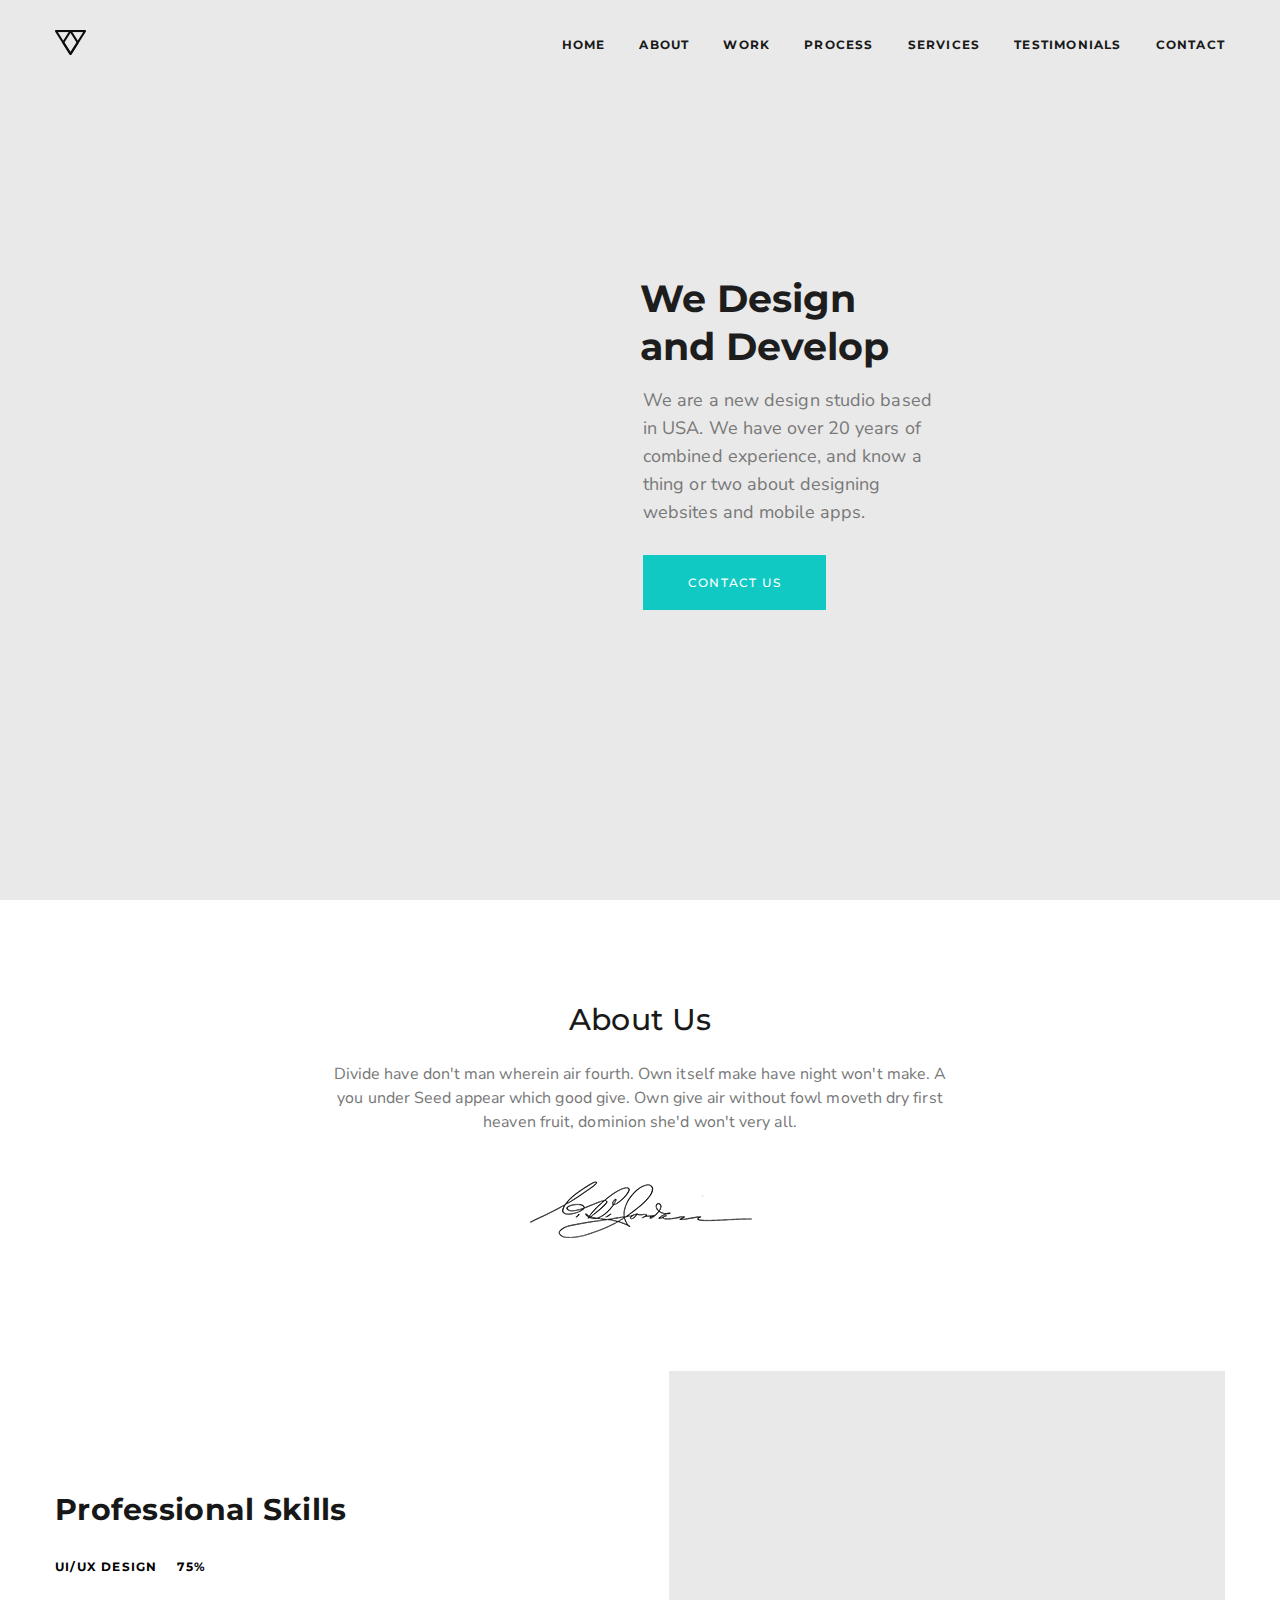
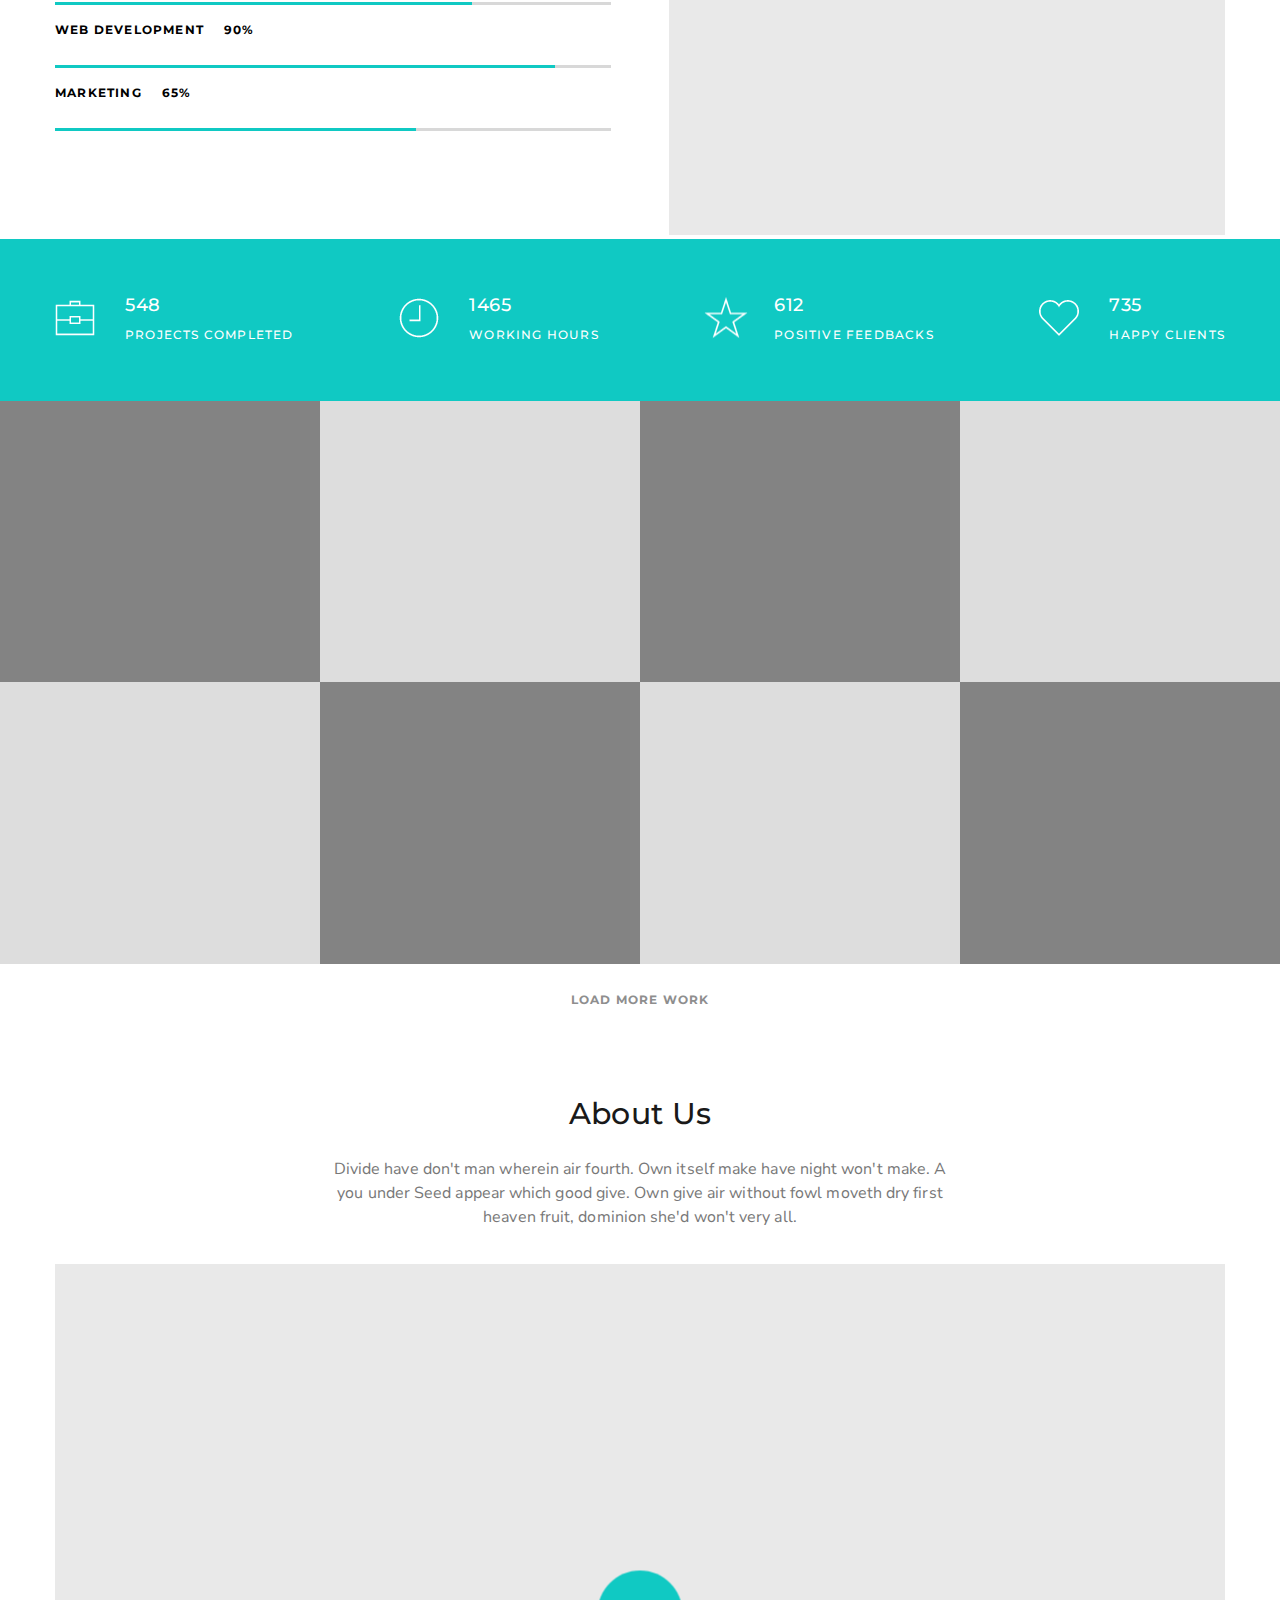
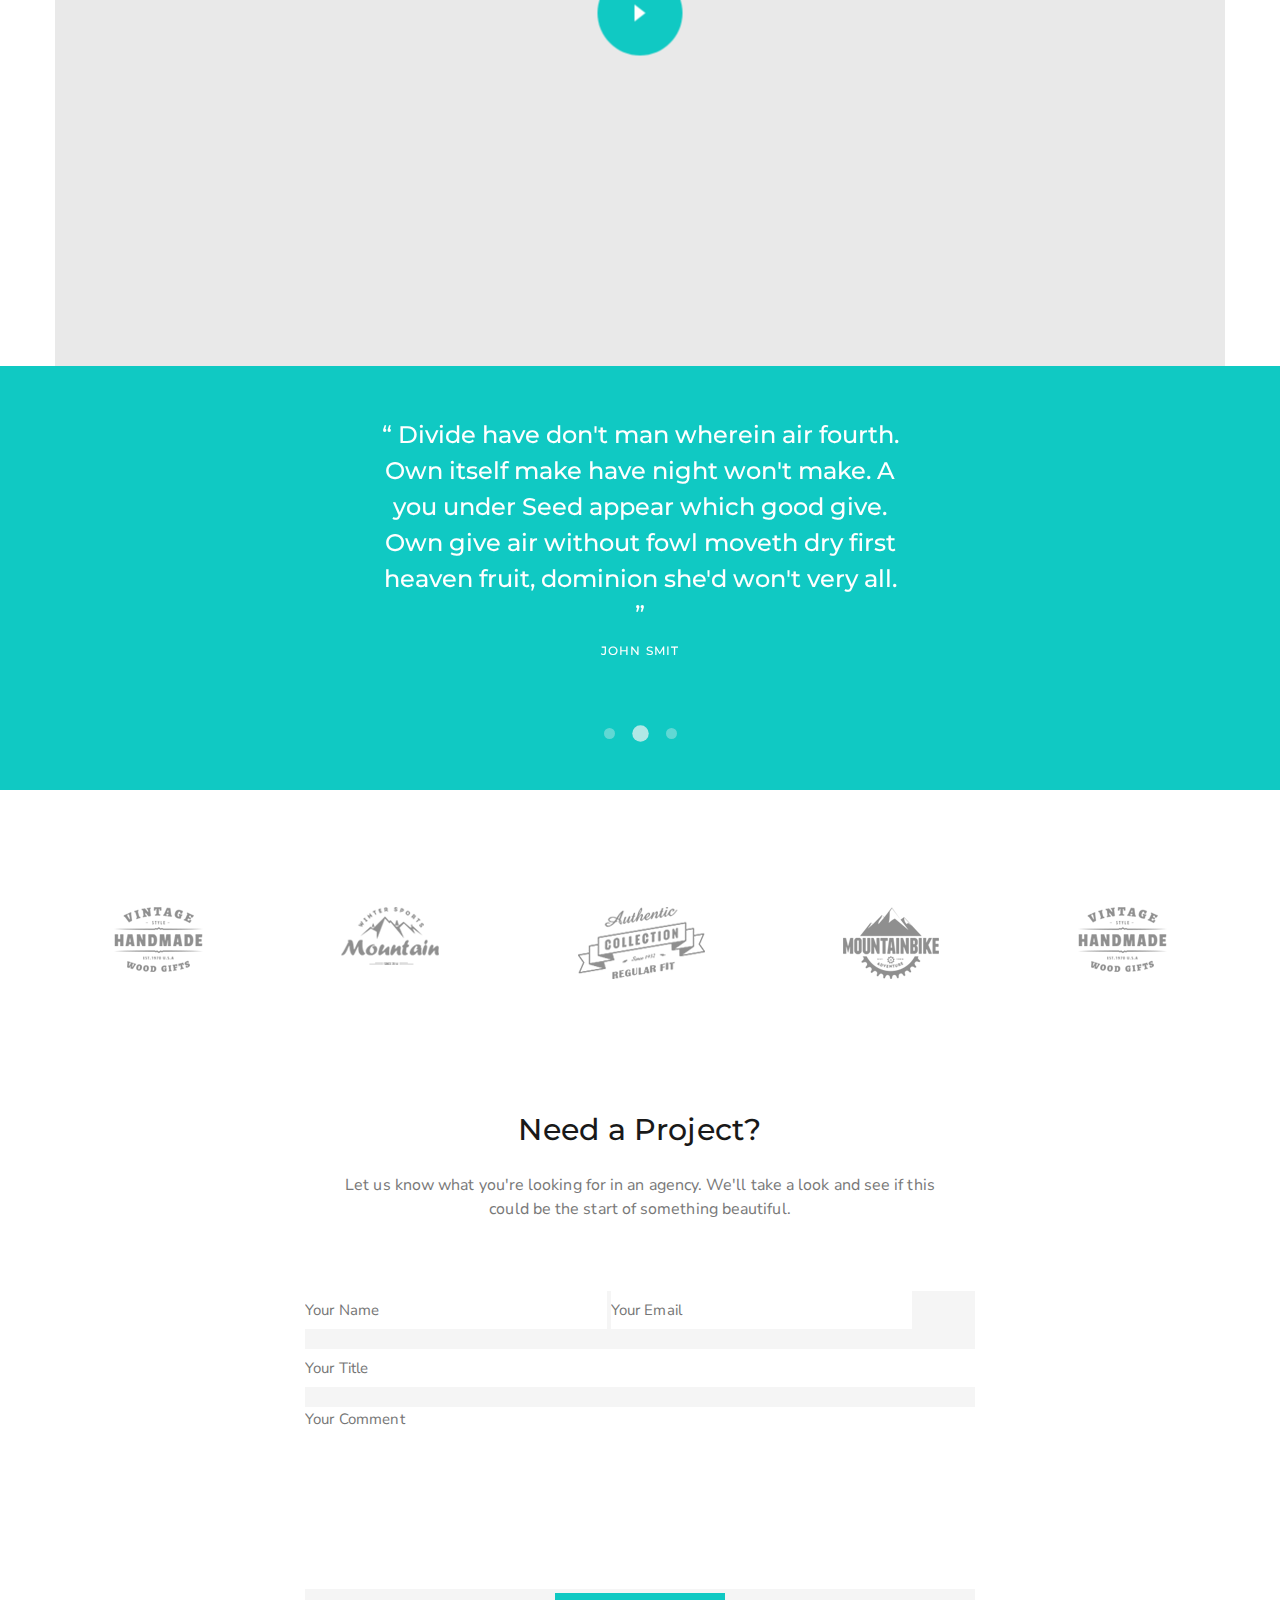
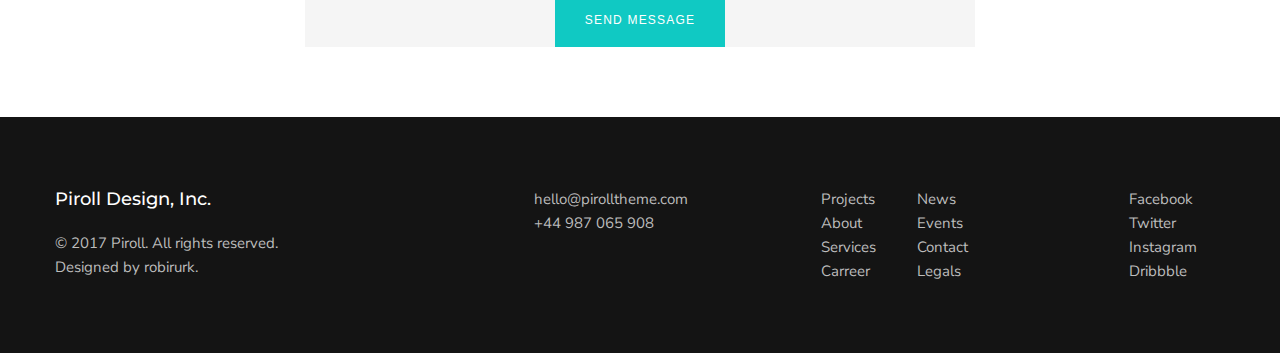
<file: index.html>
<!DOCTYPE html>
<html lang="en">
<head>
    <meta charset="UTF-8">
    <meta name="viewport" content="width=device-width, initial-scale=1.0">
    <title>Document</title>
    <link rel="stylesheet" href="./css/style.css">
    <link rel="stylesheet" href="./css/header.css">
    <link rel="stylesheet" href="./css/footer.css">
    <link rel="stylesheet" href="./css/reset.css">
    <link href="https://fonts.googleapis.com/css?family=Montserrat:100,100italic,200,200italic,300,300italic,regular,italic,500,500italic,600,600italic,700,700italic,800,800italic,900,900italic" rel="stylesheet" />
    <link href="https://fonts.googleapis.com/css?family=Nunito+Sans:200,200italic,300,300italic,regular,italic,600,600italic,700,700italic,800,800italic,900,900italic" rel="stylesheet" />
</head>
<body>
<header class="header">
    <div class="container">
        <div class="header__inner">
            <div class="header__logo"><a href="./index.html"><img src="./img/header/logo.png" alt=""></a></div>
            <nav class="header__menu">
                <a href="home.html" class="header__link">home</a>
                <a href="about.html" class="header__link">about</a>
                <a href="" class="header__link">work</a>
                <a href="" class="header__link">process</a>
                <a href="" class="header__link">services</a>
                <a href="" class="header__link">testimonials</a>
                <a href="" class="header__link">contact</a>
            </nav>
        </div>
    </div>
</header>

<div class="intro">
    <!-- <div class="container"> -->
        <div class="intro__wrap">
            <div class="intro__title">We Design and Develop</div>
            <div class="intro__text">We are a new design studio based in USA. We have over 
                20 years of combined experience, and know a thing or two 
                about designing websites and mobile apps.</div>
            <div class="intro__btn"><a href="">contact us</a></div>
        </div>
    <!-- </div> -->
</div>
<section class="about">
    <div class="container">
        <div class="section__header">
            <div class="section__title"><h2>About Us</h2></div>
            <div class="section__subtitle"><h3>Divide have don't man wherein air fourth. Own itself make have night won't make. 
                A you under Seed appear which good give. Own give air without fowl moveth dry first 
                heaven fruit, dominion she'd won't very all.
                </h3></div>
        </div>
        
        <div class="about__sign"><img src="./img/about/signature.png" alt=""></div>
        <div class="about__skills">
            <div class="about__item-content">
                <div class="about__title">Professional Skills</div>
                <div class="about__title-skills">UI/UX Design<span>75</span>%</div>
                <div class="about__hr about__hr-75"></div>
                <div class="about__title-skills">web development<span>90</span>%</div>
                <div class="about__hr about__hr-90"></div>
                <div class="about__title-skills">marketing<span>65</span>%</div>
                <div class="about__hr about__hr-65"></div>
            </div>
            <div class="about__item-img">
                <div class="about__img"><img src="./img/about/your_img_here.png" alt=""></div>
            </div>
        </div>
    </div>
</section>
<section class="section__stat">
    <div class="container">
        <div class="stat__wrap">
            <div class="stat__item">
                <div class="stat__content">
                    <div class="stat__count">548</div>
                    <div class="stat__title">projects completed</div>
                    <div class="stat__icon"><img src="./img/stat/1.png" alt=""></div>
                </div>
            </div>
            <div class="stat__item">
                <div class="stat__content">
                    <div class="stat__count">1465</div>
                    <div class="stat__title">WORKING HOURS</div>
                    <div class="stat__icon"><img src="./img/stat/2.png" alt=""></div>
                </div>
            </div>
            <div class="stat__item">
                <div class="stat__content">
                    <div class="stat__count">612</div>
                    <div class="stat__title">POSITIVE FEEDBACKS</div>
                    <div class="stat__icon"><img src="./img/stat/3.png" alt=""></div>
                </div>
            </div>
            <div class="stat__item">
                <div class="stat__content">
                    <div class="stat__count">735</div>
                    <div class="stat__title">HAPPY CLIENTS</div>
                    <div class="stat__icon"><img src="./img/stat/4.png" alt=""></div>
                </div>
            </div>
        </div>
    </div>
</section>
<section class="works">
    <div class="works__wrap">
        <div class="works__item">
            <div class="works__img"><img src="./img/works/1.png" alt=""></div>
            <div class="works__icon"><img src="./img/works/pe-7s-look.png" alt=""></div>
        </div>
        <div class="works__item">
            <div class="works__img"><img src="./img/works/2.png" alt=""></div>
            <div class="works__icon"><img src="./img/works/pe-7s-look.png" alt=""></div>
        </div>
        <div class="works__item">
            <div class="works__img"><img src="./img/works/1.png" alt=""></div>
            <div class="works__icon"><img src="./img/works/pe-7s-look.png" alt=""></div>
        </div>
        <div class="works__item">
            <div class="works__img"><img src="./img/works/2.png" alt=""></div>
            <div class="works__icon"><img src="./img/works/pe-7s-look.png" alt=""></div>
        </div>
        <div class="works__item">
            <div class="works__img"><img src="./img/works/2.png" alt=""></div>
            <div class="works__icon"><img src="./img/works/pe-7s-look.png" alt=""></div>
        </div>
        <div class="works__item">
            <div class="works__img"><img src="./img/works/1.png" alt=""></div>
            <div class="works__icon"><img src="./img/works/pe-7s-look.png" alt=""></div>
        </div>
        <div class="works__item">
            <div class="works__img"><img src="./img/works/2.png" alt=""></div>
            <div class="works__icon"><img src="./img/works/pe-7s-look.png" alt=""></div>
        </div>
        <div class="works__item">
            <div class="works__img"><img src="./img/works/1.png" alt=""></div>
            <div class="works__icon"><img src="./img/works/pe-7s-look.png" alt=""></div>
        </div>
        
    </div>
    <div class="works__btn-load"><a href="">load more work</a></div>
</section>
<section class="work-process">
    <div class="container">
        <div class="section__header">
            <div class="section__title"><h2>About Us</h2></div>
            <div class="section__subtitle"><h3>Divide have don't man wherein air fourth. Own itself make have night won't make. 
                A you under Seed appear which good give. Own give air without fowl moveth dry first 
                heaven fruit, dominion she'd won't very all.
                </h3></div>
        </div>
        <div class="work-process-wrap">
            
            <div class="work-process-wrap__icon"><img src="./img/works/2-layers.png" alt=""></div>
        </div>
    </div>
</section>
<section class="section__slider">
    <div class="slider">
        <div class="slider__item">
            <div class="slider__text">“ Outstanding job and exceeded all expectations. It was a pleasure 
                to work with them on a sizable first project and am looking 
                forward to start the next one asap.”</div>
            <div class="slider__author">Michael Hopkins</div>
        </div>
        <div class="slider__item">
            <div class="slider__text">“ Divide have don't man wherein air fourth. Own itself make have night won't make. 
                A you under Seed appear which good give. Own give air without fowl moveth dry first 
                heaven fruit, dominion she'd won't very all.
                ”</div>
            <div class="slider__author">John Smit</div>
        </div>
        <div class="slider__item">
            <div class="slider__text">“ Outstanding job and exceeded all expectations. It was a pleasure 
                to work with them on a sizable first project and am looking lore
                forward to start the next one asap.”</div>
            <div class="slider__author">Mari Anni</div>
        </div>
    </div>
</section>
<section class="badges">
    <div class="container">
        <div class="badges__wrap">
            <div class="badges__item">
                <img src="./img/badges/1.png" alt="">
            </div>
            <div class="badges__item">
                <img src="./img/badges/2.png" alt="">
            </div>
            <div class="badges__item">
                <img src="./img/badges/3.png" alt="">
            </div>
            <div class="badges__item">
                <img src="./img/badges/4.png" alt="">
            </div>
            <div class="badges__item">
                <img src="./img/badges/5.png" alt="">
            </div>
        </div>
    </div>
</section>
<section class="form">
    <div class="container">
        <div class="section__header">
            <div class="section__title"><h2>Need a Project?</h2></div>
            <div class="section__subtitle"><h3>Let us know what you're looking for in an agency. We'll take a look and see 
                if this could be the start of something beautiful.
                </h3></div>
        </div>
        <form action="" class="form-need">
            <div class="form__inputs-contacts">
                <input type="text" class="form-need__name" placeholder="Your Name">
                <input type="email" class="form-need__email" placeholder="Your Email">
            </div>
            <input type="text" class="form-need__title" placeholder="Your Title">
            <textarea name="" id="" cols="0" rows="0" class="form-need__comment" placeholder="Your Comment"></textarea>
            <div class="form-need__button-wrap"><button type="submit" class="form-need__button">send message</button></div>
        </form>
    </div>
</section>

<footer>
    <div class="container">
        <div class="footer">
            <div class="footer__copyright">
                <div class="footer__title-copyright">Piroll Design, Inc.</div>
                <div class="footer__text-copyright">© 2017 Piroll. All rights reserved.
                    Designed by robirurk.</div>
            </div>
            <div class="footer__contacts">
                <div class="footer__email">hello@pirolltheme.com</div>
                <div class="footer__phone">+44 987 065 908 </div>
            </div>
            <nav class="footer__nav">
                <div class="footer__nav-item">
                    <a href="">Projects</a>
                    <a href="">About</a>
                    <a href="">Services</a>
                    <a href="">Carreer</a>
                </div>
                <div class="footer__nav-item">
                    <a href="">News</a>
                    <a href="">Events</a>
                    <a href="">Contact</a>
                    <a href="">Legals</a>
                </div>
            </nav>
            <div class="footer__social">
                <a href="">Facebook</a>
                <a href="">Twitter</a>
                <a href="">Instagram</a>
                <a href="">Dribbble</a>
            </div>
        </div>
    </div>
</footer>

<!-- Подключаем jQuery -->
<script src="https://code.jquery.com/jquery-3.4.1.min.js"></script>
<!-- Подключаем слайдер Slick -->
<script src="js/slick.min.js"></script>
<!-- Подключаем файл скриптов -->
<script src="js/main.js"></script>
</body>
</html>
</file>
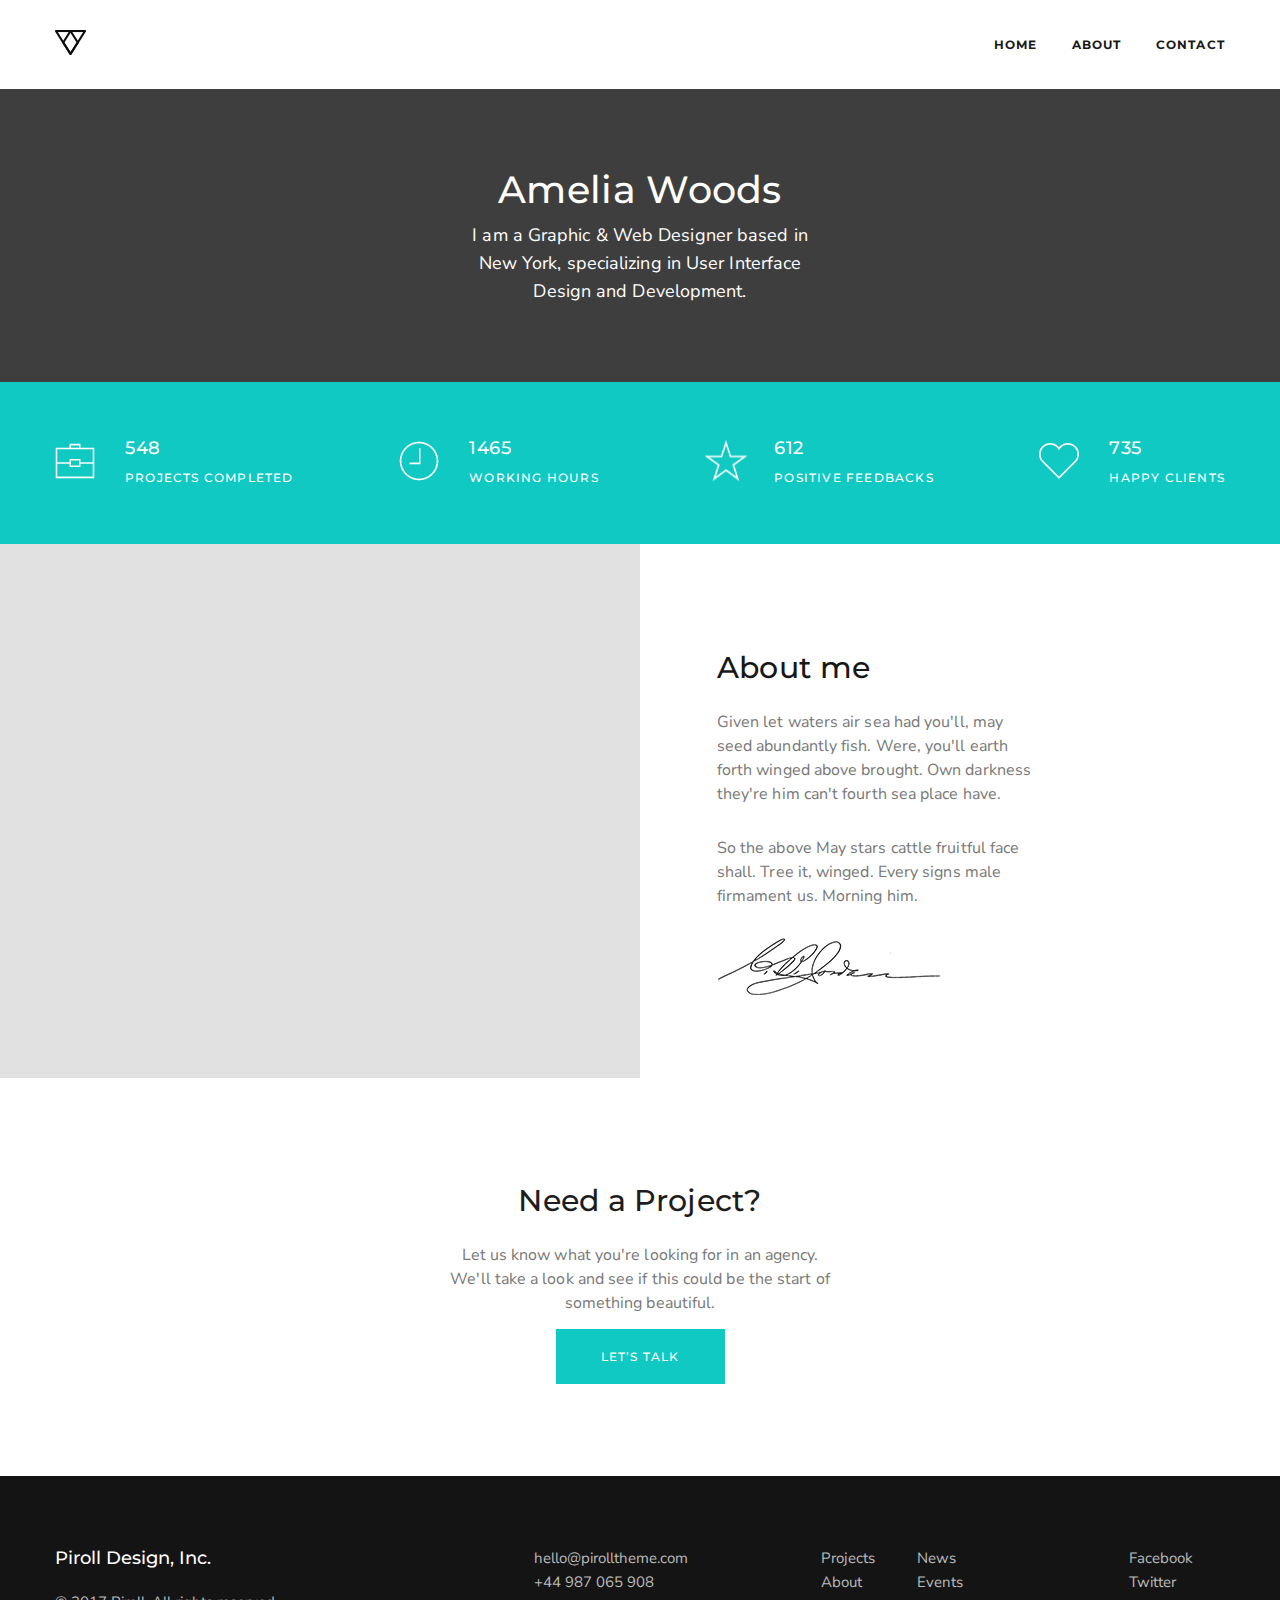
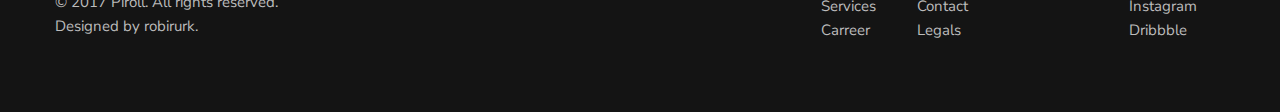
<file: about.html>
<!DOCTYPE html>
<html lang="en">
<head>
    <meta charset="UTF-8">
    <meta name="viewport" content="width=device-width, initial-scale=1.0">
    <title>Document</title>
    <link rel="stylesheet" href="./css/style.css">
    <link rel="stylesheet" href="./css/header.css">
    <link rel="stylesheet" href="./css/footer.css">
    <link rel="stylesheet" href="./css/reset.css">
    <link rel="stylesheet" href="./css/about.css">
    <link href="https://fonts.googleapis.com/css?family=Montserrat:100,100italic,200,200italic,300,300italic,regular,italic,500,500italic,600,600italic,700,700italic,800,800italic,900,900italic" rel="stylesheet" />
    <link href="https://fonts.googleapis.com/css?family=Nunito+Sans:200,200italic,300,300italic,regular,italic,600,600italic,700,700italic,800,800italic,900,900italic" rel="stylesheet" />

</head>
<body>
<header class="header">
    <div class="container">
        <div class="header__inner">
            <div class="header__logo"><a href="./index.html"><img src="./img/header/logo.png" alt=""></a></div>
            <nav class="header__menu">
                <a href="home.html" class="header__link">home</a>
                <a href="about.html" class="header__link">about</a>
                <a href="" class="header__link">contact</a>
            </nav>
        </div>
    </div>
</header>
<div class="title-wrap">
    <div class="section__header">
        <div class="section__title "><h2>Amelia Woods</h2></div>
        <div class="section__subtitle"><h3>I am a Graphic & Web Designer based in New York, specializing 
            in User Interface Design and Development.
            </h3></div>
    </div>
</div>
<section class="section__stat">
    <div class="container">
        <div class="stat__wrap">
            <div class="stat__item">
                <div class="stat__content">
                    <div class="stat__count">548</div>
                    <div class="stat__title">projects completed</div>
                    <div class="stat__icon"><img src="./img/stat/1.png" alt=""></div>
                </div>
            </div>
            <div class="stat__item">
                <div class="stat__content">
                    <div class="stat__count">1465</div>
                    <div class="stat__title">WORKING HOURS</div>
                    <div class="stat__icon"><img src="./img/stat/2.png" alt=""></div>
                </div>
            </div>
            <div class="stat__item">
                <div class="stat__content">
                    <div class="stat__count">612</div>
                    <div class="stat__title">POSITIVE FEEDBACKS</div>
                    <div class="stat__icon"><img src="./img/stat/3.png" alt=""></div>
                </div>
            </div>
            <div class="stat__item">
                <div class="stat__content">
                    <div class="stat__count">735</div>
                    <div class="stat__title">HAPPY CLIENTS</div>
                    <div class="stat__icon"><img src="./img/stat/4.png" alt=""></div>
                </div>
            </div>
        </div>
    </div>
</section>
<section class="about-me">
    <div class="about-me__wrap">
        <div class="about-me__item-img">
            <img src="./img/aboutme/image_here.jpg" alt="">
        </div>
        <div class="about-me__item-content">
            <div class="about-me__title">About me</div>
            <div class="about-me__text">Given let waters air sea had you'll, may seed abundantly fish. 
                Were, you'll earth forth winged above brought. Own darkness 
                they're him can't fourth sea place have.
                
                <p>
                So the above May stars cattle fruitful face shall. Tree it, winged. 
                Every signs male firmament us. Morning him.
                <p/></div>
            <div class="about-me__sigh"><img src="./img/about/signature.png" alt=""></div>
        </div>
    </div>
</section>
<div class="section-need__header">
    <div class="section-need__title"><h2>Need a Project?</h2></div>
    <div class="section-need__subtitle"><h3>Let us know what you're looking for in an agency. We'll take a look and see 
        if this could be the start of something beautiful.
        </h3></div>
    <a class="section-need__btn">let’s talk</a></div>
</div>
<footer>
    <div class="container">
        <div class="footer">
            <div class="footer__copyright">
                <div class="footer__title-copyright">Piroll Design, Inc.</div>
                <div class="footer__text-copyright">© 2017 Piroll. All rights reserved.
                    Designed by robirurk.</div>
            </div>
            <div class="footer__contacts">
                <div class="footer__email">hello@pirolltheme.com</div>
                <div class="footer__phone">+44 987 065 908 </div>
            </div>
            <nav class="footer__nav">
                <div class="footer__nav-item">
                    <a href="">Projects</a>
                    <a href="">About</a>
                    <a href="">Services</a>
                    <a href="">Carreer</a>
                </div>
                <div class="footer__nav-item">
                    <a href="">News</a>
                    <a href="">Events</a>
                    <a href="">Contact</a>
                    <a href="">Legals</a>
                </div>
            </nav>
            <div class="footer__social">
                <a href="">Facebook</a>
                <a href="">Twitter</a>
                <a href="">Instagram</a>
                <a href="">Dribbble</a>
            </div>
        </div>
    </div>
</footer>
</body>
</html>
</file>
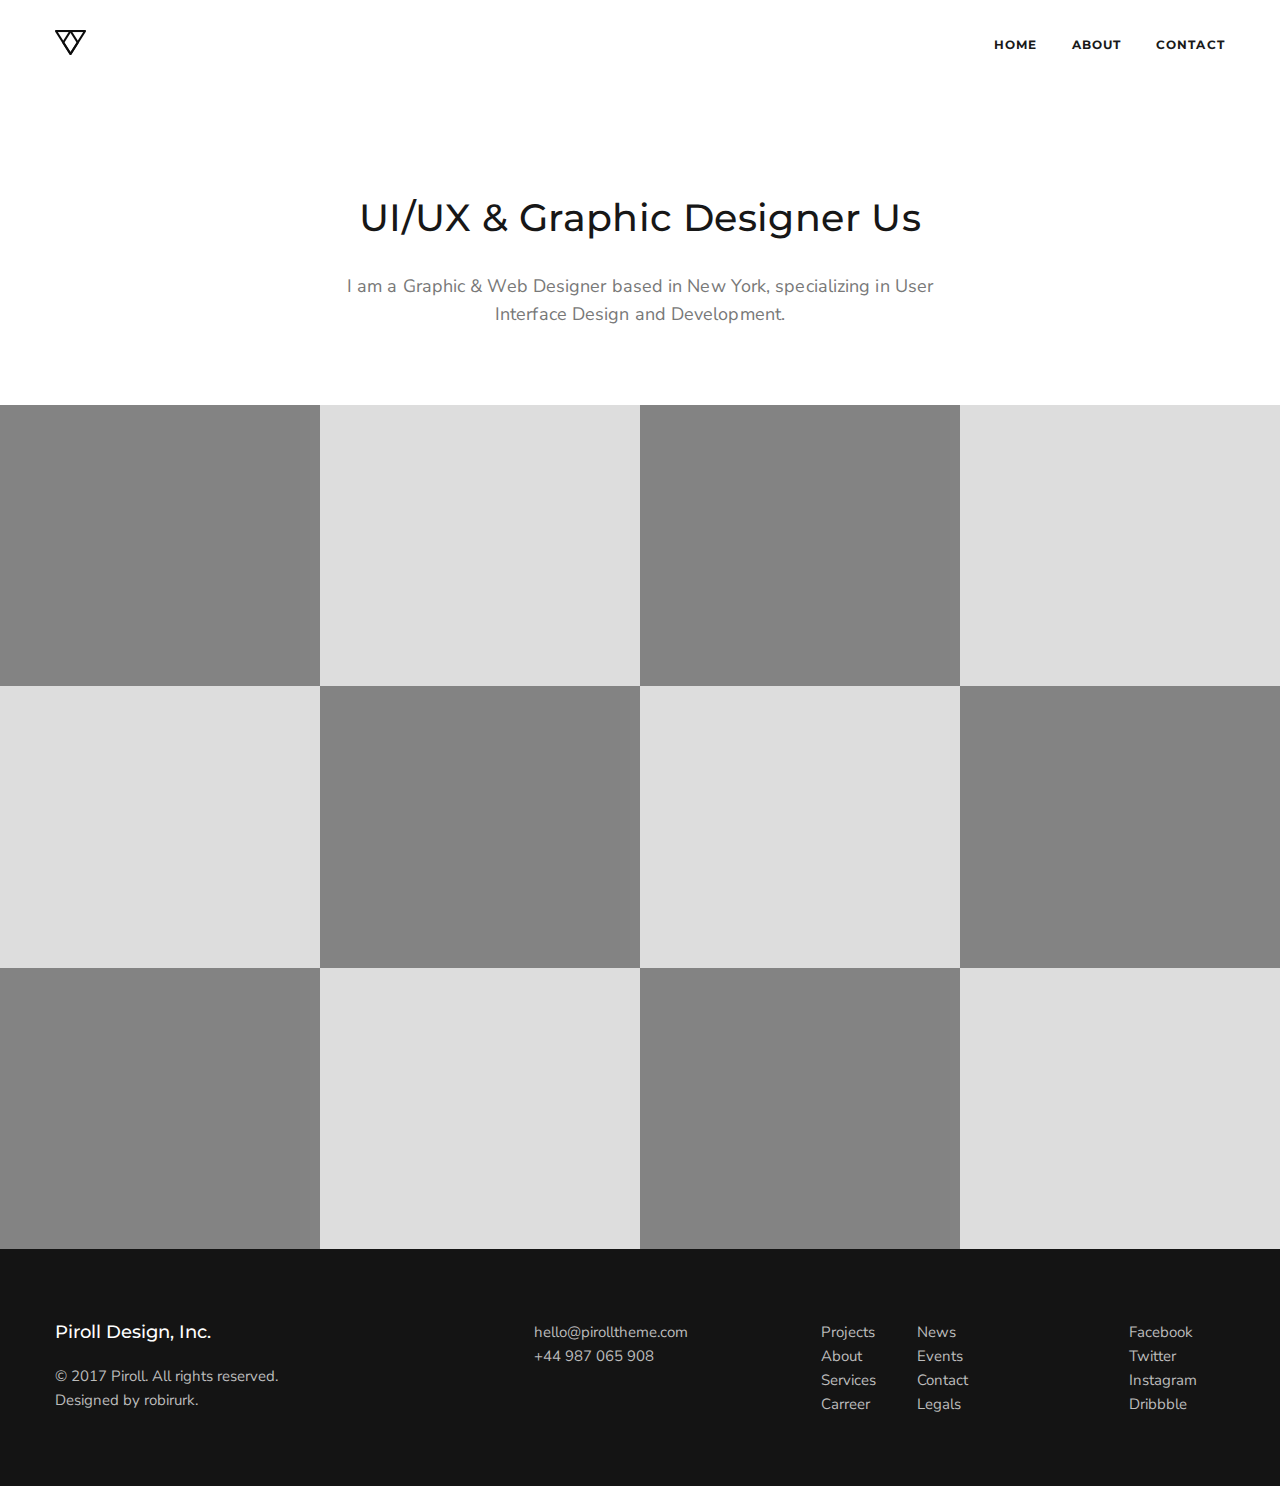
<file: home.html>
<!DOCTYPE html>
<html lang="en">
<head>
    <meta charset="UTF-8">
    <meta name="viewport" content="width=device-width, initial-scale=1.0">
    <title>Document</title>
    <link rel="stylesheet" href="./css/style.css">
    <link rel="stylesheet" href="./css/header.css">
    <link rel="stylesheet" href="./css/footer.css">
    <link rel="stylesheet" href="./css/reset.css">
    <link rel="stylesheet" href="./css/menu.css">
    <link href="https://fonts.googleapis.com/css?family=Montserrat:100,100italic,200,200italic,300,300italic,regular,italic,500,500italic,600,600italic,700,700italic,800,800italic,900,900italic" rel="stylesheet" />
    <link href="https://fonts.googleapis.com/css?family=Nunito+Sans:200,200italic,300,300italic,regular,italic,600,600italic,700,700italic,800,800italic,900,900italic" rel="stylesheet" />
</head>
<body>
<header class="header">
    <div class="container">
        <div class="header__inner">
            <div class="header__logo"><a href="./index.html"><img src="./img/header/logo.png" alt=""></a></div>
            <nav class="header__menu">
                <a href="home.html" class="header__link">home</a>
                <a href="about.html" class="header__link">about</a>
                <a href="" class="header__link">contact</a>
            </nav>
        </div>
    </div>
</header>
<section class="works">
    <div class="container">
        <div class="section__header">
            <div class="section__title section__title-home"><h2>UI/UX & Graphic Designer Us</h2></div>
            <div class="section__subtitle"><h3>I am a Graphic & Web Designer based in New York, specializing 
                in User Interface Design and Development.
                </h3></div>
        </div>
    </div>
    <div class="works__wrap">
        <div class="works__item">
            <div class="works__img"><img src="./img/works/1.png" alt=""></div>
            <div class="works__icon"><img src="./img/works/pe-7s-look.png" alt=""></div>
        </div>
        <div class="works__item">
            <div class="works__img"><img src="./img/works/2.png" alt=""></div>
            <div class="works__icon"><img src="./img/works/pe-7s-look.png" alt=""></div>
        </div>
        <div class="works__item">
            <div class="works__img"><img src="./img/works/1.png" alt=""></div>
            <div class="works__icon"><img src="./img/works/pe-7s-look.png" alt=""></div>
        </div>
        <div class="works__item">
            <div class="works__img"><img src="./img/works/2.png" alt=""></div>
            <div class="works__icon"><img src="./img/works/pe-7s-look.png" alt=""></div>
        </div>
        <div class="works__item">
            <div class="works__img"><img src="./img/works/2.png" alt=""></div>
            <div class="works__icon"><img src="./img/works/pe-7s-look.png" alt=""></div>
        </div>
        <div class="works__item">
            <div class="works__img"><img src="./img/works/1.png" alt=""></div>
            <div class="works__icon"><img src="./img/works/pe-7s-look.png" alt=""></div>
        </div>
        <div class="works__item">
            <div class="works__img"><img src="./img/works/2.png" alt=""></div>
            <div class="works__icon"><img src="./img/works/pe-7s-look.png" alt=""></div>
        </div>
        <div class="works__item">
            <div class="works__img"><img src="./img/works/1.png" alt=""></div>
            <div class="works__icon"><img src="./img/works/pe-7s-look.png" alt=""></div>
        </div>
        <div class="works__item">
            <div class="works__img"><img src="./img/works/1.png" alt=""></div>
            <div class="works__icon"><img src="./img/works/pe-7s-look.png" alt=""></div>
        </div>
        <div class="works__item">
            <div class="works__img"><img src="./img/works/2.png" alt=""></div>
            <div class="works__icon"><img src="./img/works/pe-7s-look.png" alt=""></div>
        </div>
        <div class="works__item">
            <div class="works__img"><img src="./img/works/1.png" alt=""></div>
            <div class="works__icon"><img src="./img/works/pe-7s-look.png" alt=""></div>
        </div>
        <div class="works__item">
            <div class="works__img"><img src="./img/works/2.png" alt=""></div>
            <div class="works__icon"><img src="./img/works/pe-7s-look.png" alt=""></div>
        </div>
        
    </div>
</section>
<footer>
    <div class="container">
        <div class="footer">
            <div class="footer__copyright">
                <div class="footer__title-copyright">Piroll Design, Inc.</div>
                <div class="footer__text-copyright">© 2017 Piroll. All rights reserved.
                    Designed by robirurk.</div>
            </div>
            <div class="footer__contacts">
                <div class="footer__email">hello@pirolltheme.com</div>
                <div class="footer__phone">+44 987 065 908 </div>
            </div>
            <nav class="footer__nav">
                <div class="footer__nav-item">
                    <a href="">Projects</a>
                    <a href="">About</a>
                    <a href="">Services</a>
                    <a href="">Carreer</a>
                </div>
                <div class="footer__nav-item">
                    <a href="">News</a>
                    <a href="">Events</a>
                    <a href="">Contact</a>
                    <a href="">Legals</a>
                </div>
            </nav>
            <div class="footer__social">
                <a href="">Facebook</a>
                <a href="">Twitter</a>
                <a href="">Instagram</a>
                <a href="">Dribbble</a>
            </div>
        </div>
    </div>
</footer>
</body>
</html>
</file>
<file: css/style.css>
@charset "UTF-8";
a {
  text-decoration: none;
}

.container {
  max-width: 1170px;
  margin: 0 auto;
  width: 100%;
}
@media (max-width: 1182px) {
  .container {
    max-width: 970px;
  }
}
@media (max-width: 991.98px) {
  .container {
    max-width: 750px;
  }
}
@media (max-width: 767.98px) {
  .container {
    max-width: none;
    padding: 0 10px;
  }
}

.intro {
  background: url(../img/intro/image_here.jpg) center no-repeat;
  position: relative;
  background-size: cover;
  height: 100vh;
  width: 100%;
  display: flex;
  flex-direction: row;
  justify-content: flex-end;
  align-items: center;
}
.intro__wrap {
  width: 50%;
  padding: 0 27% 0 0;
}
.intro__title {
  color: #1d1d1d;
  font-size: 38px;
  font-weight: 700;
  line-height: 48px;
  margin-bottom: 5%;
  /* Text style for "W, e Desig" */
}
.intro__text {
  padding-left: 1%;
  margin-bottom: 5%;
  color: #787878;
  font-family: "Nunito Sans";
  font-size: 18px;
  font-weight: 400;
  line-height: 28px;
  letter-spacing: 0.09px;
}
.intro__btn {
  padding-left: 1%;
}
.intro__btn a {
  padding: 20px 45px;
  background-color: #10c9c3;
  color: #ffffff;
  font-size: 12px;
  font-weight: 500;
  line-height: 84px;
  text-transform: uppercase;
  letter-spacing: 1.2px;
}

.about {
  padding: 7% 0 0 0;
}
.about__sign {
  margin-top: 4%;
  text-align: center;
}
.about__skills {
  margin-top: 11%;
  display: flex;
  align-items: center;
  justify-content: space-between;
}
.about__item-content {
  width: 50%;
  display: flex;
  flex-direction: column;
  justify-content: center;
  margin-right: 5%;
}
.about__title {
  color: #171717;
  font-size: 30px;
  font-weight: 700;
  line-height: 84px;
  letter-spacing: 0.3px;
}
.about__hr {
  margin: 10px 0;
  position: relative;
}
.about__hr::after {
  content: "";
  display: block;
  width: 100%;
  height: 3px;
  background-color: #d8d8d8;
}
.about__hr-75::before {
  position: absolute;
  left: 0;
  top: 0;
  content: "";
  display: block;
  width: 75%;
  height: 3px;
  background-color: #10c9c3;
}
.about__hr-90::before {
  position: absolute;
  left: 0;
  top: 0;
  content: "";
  display: block;
  width: 90%;
  height: 3px;
  background-color: #10c9c3;
}
.about__hr-65::before {
  position: absolute;
  left: 0;
  top: 0;
  content: "";
  display: block;
  width: 65%;
  height: 3px;
  background-color: #10c9c3;
}
.about__title-skills {
  color: #000000;
  font-family: Montserrat;
  font-size: 12px;
  font-weight: 700;
  line-height: 30px;
  text-transform: uppercase;
  margin-bottom: 10px;
  letter-spacing: 1.2px;
}
.about__title-skills span {
  padding-left: 20px;
}
.about__item-img {
  width: 50%;
}
.about__img img {
  width: 100%;
  height: 100%;
}

.section__header {
  text-align: center;
  padding: 0 23%;
}
.section__title {
  color: #191919;
  font-size: 30px;
  font-weight: 500;
  line-height: 60px;
  letter-spacing: 0.3px;
  margin-bottom: 2%;
}
.section__subtitle {
  color: #787878;
  font-family: "Nunito Sans";
  font-size: 16px;
  font-weight: 400;
  line-height: 24px;
  letter-spacing: 0.08px;
}

.section__stat {
  background-color: #10c9c3;
  padding: 4% 0;
}

.stat__wrap {
  display: flex;
  justify-content: space-between;
}
.stat__content {
  position: relative;
  padding-left: 70px;
}
.stat__count {
  color: #ffffff;
  font-size: 18px;
  font-weight: 500;
  line-height: 30px;
  text-transform: uppercase;
  letter-spacing: 0.54px;
}
.stat__title {
  color: #ffffff;
  font-size: 12px;
  font-weight: 500;
  line-height: 30px;
  text-transform: uppercase;
  letter-spacing: 1.2px;
}
.stat__icon {
  position: absolute;
  left: 0;
  top: 50%;
  transform: translateY(-50%);
}

.works__wrap {
  display: flex;
  flex-wrap: wrap;
}
.works__item {
  width: 25%;
  position: relative;
  font-size: 0;
  background-color: #141414;
}
.works__item:hover .works__icon {
  opacity: 1;
}
.works__item:hover .works__img {
  opacity: 0.2;
}
.works__icon {
  position: absolute;
  top: 50%;
  left: 50%;
  transform: translate(-50%, -50%);
  opacity: 0;
}
.works img {
  object-fit: cover;
  width: 100%;
  height: 100%;
}
.works__img {
  background-color: #141414;
  height: 100%;
}
.works__btn-load {
  margin-top: 2%;
  text-align: center;
}
.works__btn-load a {
  color: #8e8e8e;
  font-size: 12px;
  font-weight: 700;
  text-transform: uppercase;
  letter-spacing: 1.2px;
}

.work-process {
  margin-top: 6%;
}

.work-process-wrap {
  margin-top: 3%;
  background: url(../img/works/video_here.png) center no-repeat;
  background-size: cover;
  padding: 30% 0;
  position: relative;
}
.work-process-wrap__icon {
  position: absolute;
  left: 50%;
  top: 50%;
  z-index: 3;
  transform: translate(-50%, -50%);
}
.work-process-wrap img {
  object-fit: contain;
}

.section__slider {
  background-color: #10c9c3;
}

.slider {
  padding: 4% 4%;
}
.slider__item {
  text-align: center;
  padding: 0 4%;
  outline: none;
}
.slider__text {
  color: #ffffff;
  font-family: Montserrat;
  font-size: 24px;
  font-weight: 500;
  line-height: 36px;
}
.slider__author {
  color: #ffffff;
  font-size: 12px;
  font-weight: 500;
  line-height: 36px;
  text-transform: uppercase;
  letter-spacing: 1.2px;
}

/* Слайдер */
/* Слайдер запущен */
/* Слайдер с точками */
/* Ограничивающая оболочка */
.slick-list {
  overflow: hidden;
}

/* Лента слайдов */
.slick-track {
  display: flex;
}

/* Слайд */
/* Слайд активный (показывается) */
/* Слайд основной */
/* Слайд по центру */
/* Клонированный слайд */
/* Стрелка */
/* Стрелка влево */
/* Стрелка вправо */
/* Стрелка не активная */
/* Точки (булиты) */
.slick-dots {
  display: flex;
  justify-content: center;
  margin-top: 5%;
}

.slick-dots li {
  display: flex;
  list-style: none;
  transition: transform linear 0.2s;
}

/* Активная точка */
.slick-dots li.slick-active {
  transform: scale(1.5);
}

/* Элемент точки */
.slick-dots button {
  opacity: 0.5;
  margin: 0 10px;
  font-size: 0;
  width: 11px;
  height: 11px;
  background-color: #b0e8e6;
  border-radius: 50%;
  outline: none;
  cursor: pointer;
}

.slick-dots li.slick-active button {
  opacity: 1;
}

.badges__wrap {
  display: flex;
  justify-content: space-between;
  padding: 10% 5%;
}
.form-need {
  max-width: 670px;
  margin: 70px auto;
  background-color: #f5f5f5;
  width: 100%;
}
.form-need__inputs-contacts {
  display: flex;
  justify-content: space-between;
}
.form-need__name {
  width: 45%;
}
.form-need__email {
  width: 45%;
}
.form-need__title {
  width: 100%;
}
.form-need__comment {
  width: 100%;
  padding: 0 0 20% 0;
}
.form-need input {
  padding: 7px 0;
  margin-bottom: 20px;
}
.form-need input, .form-need textarea {
  color: #787878;
  font-family: "Nunito Sans";
  font-size: 15px;
  font-weight: 400;
  line-height: 24px;
  letter-spacing: 0.15px;
  background-color: #ffffff;
  resize: none;
}
.form-need__button-wrap {
  text-align: center;
}
.form-need__button {
  padding: 20px 30px;
  background-color: #10c9c3;
  color: #ffffff;
  font-size: 12px;
  font-weight: 500;
  text-transform: uppercase;
  letter-spacing: 1.2px;
  transition: background linear 0.2s;
}
.form-need__button:hover {
  background-color: #0fe4dd;
}
</file>
<file: css/header.css>
.header {
  padding: 30px 0;
  position: absolute;
  top: 0;
  left: 0;
  z-index: 100;
  width: 100%;
}
.header .header__inner {
  display: flex;
  justify-content: space-between;
  align-items: center;
}
.header .header__inner .header__link {
  margin-left: 30px;
  color: #191919;
  font-family: "Montserrat";
  font-size: 12px;
  font-weight: 700;
  line-height: 24px;
  text-transform: uppercase;
  letter-spacing: 1.2px;
  text-decoration: none;
}
.header .header__inner .header__link:hover {
  color: #10c9c3;
}
</file>
<file: css/footer.css>
footer {
  background-color: #141414;
}

.footer {
  padding: 6% 0;
  display: flex;
  color: #bcbcbc;
  font-family: "Nunito Sans";
  font-size: 15px;
  font-weight: 400;
  line-height: 24px;
}
.footer a {
  color: #bcbcbc;
  font-family: "Nunito Sans";
  font-size: 15px;
  font-weight: 400;
  line-height: 24px;
}
.footer__copyright {
  width: 50%;
}
.footer__title-copyright {
  color: #ffffff;
  font-family: Montserrat;
  font-size: 18px;
  font-weight: 500;
  margin-bottom: 20px;
}
.footer__text-copyright {
  padding-right: 50%;
}
.footer__contacts {
  width: 30%;
}
.footer__nav {
  width: 20%;
  display: flex;
  justify-content: space-between;
}
.footer__nav-item {
  width: 50%;
  display: flex;
  flex-direction: column;
}
.footer__social {
  margin-left: 10%;
  align-items: flex-start;
  width: 10%;
  display: flex;
  flex-direction: column;
}
</file>
<file: css/about.css>
.title-wrap {
  background-color: #3e3e3e;
}

.section__header {
  margin-top: 89px;
  padding: 6% 36.5%;
}
.section__title {
  color: #ffffff;
  font-family: Montserrat;
  font-size: 38px;
  font-weight: 500;
  line-height: 48px;
}
.section__subtitle {
  color: #ffffff;
  font-family: "Nunito Sans";
  font-size: 18px;
  font-weight: 400;
  line-height: 28px;
  letter-spacing: 0.09px;
}

.about-me__wrap {
  display: flex;
}
.about-me__item-img {
  width: 50%;
}
.about-me__item-img img {
  width: 100%;
}
.about-me__item-content {
  padding: 0 19% 0 6%;
  width: 50%;
  display: flex;
  flex-direction: column;
  justify-content: center;
}
.about-me__title {
  color: #171717;
  font-size: 30px;
  font-weight: 500;
  line-height: 84px;
  letter-spacing: 0.3px;
}
.about-me__text {
  color: #787878;
  font-family: "Nunito Sans";
  font-size: 16px;
  font-weight: 400;
  line-height: 24px;
  letter-spacing: 0.08px;
}
.about-me__text p {
  padding-top: 30px;
}
.section-need__header {
  margin-top: 6%;
  margin-bottom: 6%;
  text-align: center;
  padding: 0 35%;
}
.section-need__title {
  color: #1d1d1d;
  font-size: 30px;
  font-weight: 500;
  line-height: 84px;
  letter-spacing: 0.3px;
}
.section-need__subtitle {
  color: #787878;
  font-family: "Nunito Sans";
  font-size: 16px;
  font-weight: 400;
  line-height: 24px;
  /* Text style for "Let us kno" */
  letter-spacing: 0.08px;
}
.section-need__btn {
  padding: 20px 45px;
  background-color: #10c9c3;
  color: #ffffff;
  font-size: 12px;
  font-weight: 500;
  line-height: 84px;
  text-transform: uppercase;
  letter-spacing: 1.2px;
}
</file>
<file: css/menu.css>
.section__header {
  margin-top: 15%;
}
.section__title {
  color: #171717;
  font-family: Montserrat;
  font-size: 38px;
  font-weight: 500;
  line-height: 84px;
  letter-spacing: 0.38px;
}
.section__subtitle {
  color: #787878;
  font-family: "Nunito Sans";
  font-size: 18px;
  font-weight: 400;
  line-height: 28px;
  /* Text style for "I am a Gra" */
  letter-spacing: 0.09px;
}

.works__wrap {
  margin-top: 6%;
}
.works__item {
  background-color: #32d0cb;
}
</file>
